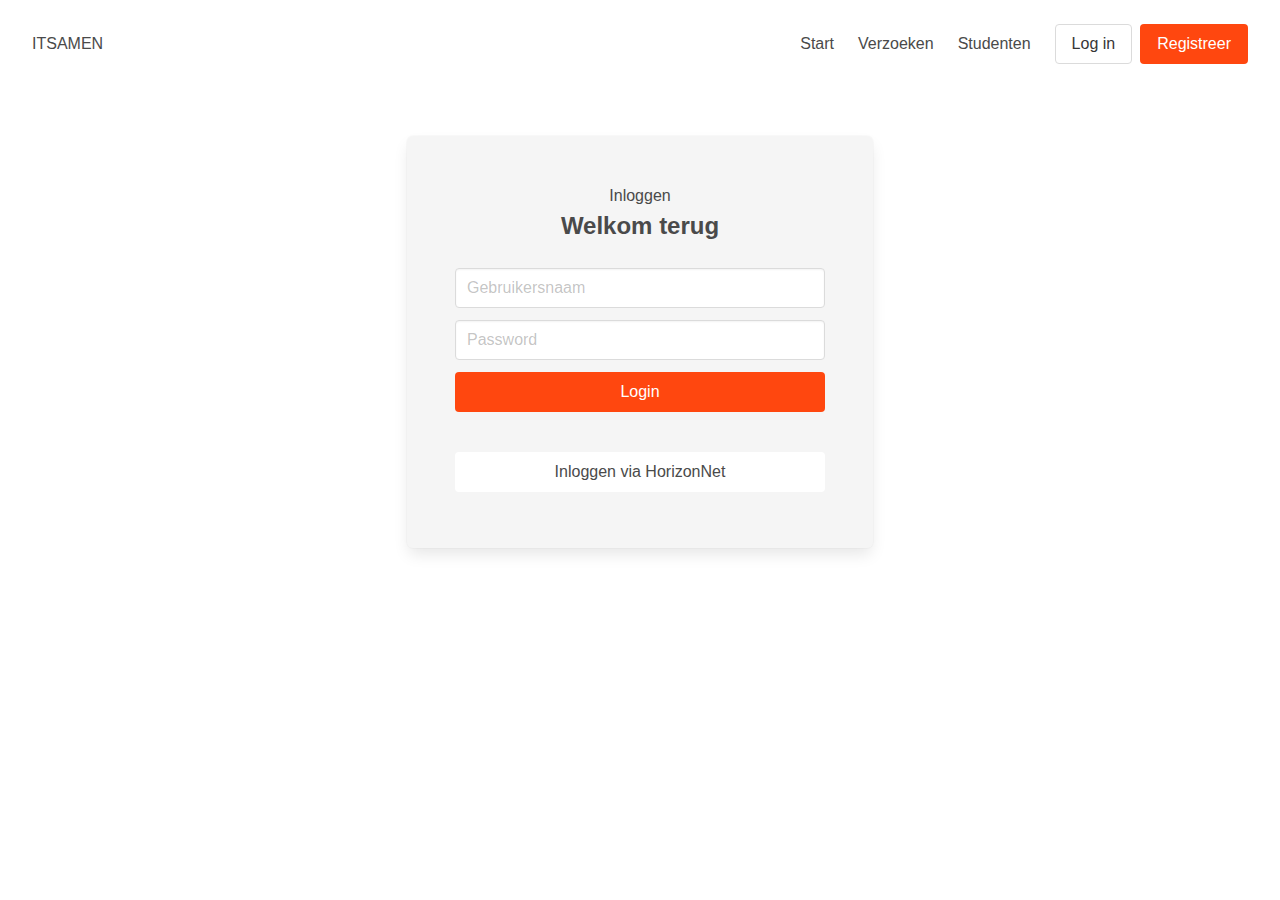
<file: frontend/student_login.html>
<!DOCTYPE html>
<html lang="en">

<head>
  <title>Page title</title>
  <meta charset="utf-8">
  <meta name="viewport" content="width=device-width, initial-scale=1, shrink-to-fit=no">
  <link rel="stylesheet" href="https://rsms.me/inter/inter.css">
  <link rel="stylesheet" href="css/bulma/bulma.min.css">
  <link rel="apple-touch-icon" sizes="120x120" href="/icons/apple-touch-icon.png">
  <link rel="icon" type="image/png" sizes="32x32" href="/icons/favicon-32x32.png">
  <link rel="icon" type="image/png" sizes="16x16" href="/icons/favicon-16x16.png">
  <link rel="manifest" href="/icons/site.webmanifest">
  <link rel="mask-icon" href="/icons/safari-pinned-tab.svg" color="#5bbad5">
  <link rel="shortcut icon" href="/icons/favicon.ico">
  <meta name="msapplication-TileColor" content="#2b5797">
  <meta name="msapplication-config" content="/icons/browserconfig.xml">
  <meta name="theme-color" content="#cecbff">

  <script src="js/main.js"></script>
</head>

<body>
  <div class="">

    <nav class="navbar py-4">
      <div class="container is-fluid">
        <div class="navbar-brand">
          <a class="navbar-item" href="/">
            <p> ITSAMEN </p>
          </a>
          <a class="navbar-burger" role="button" aria-label="menu" aria-expanded="false">
            <span aria-hidden="true"></span>
            <span aria-hidden="true"></span>
            <span aria-hidden="true"></span>
          </a>
        </div>
        <div class="navbar-menu">
          <div class="navbar-end">
            <a class="navbar-item" href="index.html">Start</a><a class="navbar-item" href="verzoeken.html">Verzoeken</a><a
              class="navbar-item" href="studenten.html">Studenten</a>
          </div>
          <div class="navbar-item">
            <div class="buttons">
              <a class="button" href="student_login.html">Log in</a><a class="button is-primary" href="student_registreren.html">Registreer</a>
            </div>
          </div>
        </div>
      </div>
    </nav>

    <section class="section">
      <div class="container">
        <div class="columns is-multiline is-centered">
          <div class="column is-8 is-5-desktop">
            <div class="box p-6 has-background-light has-text-centered">
              <span class="has-text-grey-dark">Inloggen</span>
              <h3 class="mb-5 is-size-4 has-text-weight-bold">Welkom terug</h3>
              <form action="#" data-bitwarden-watching="1">
                <div class="field">
                  <div class="control">
                    <input class="input" type="text" placeholder="Gebruikersnaam">
                  </div>
                </div>
                <div class="field">
                  <div class="control">
                    <input class="input" type="password" placeholder="Password">
                  </div>
                </div>
                <button class="button is-primary mb-4 is-fullwidth">Login</button>
                <a class="mb-4 is-inline-block" href="#"></a>
                <a class="button is-white mb-2 is-flex is-justify-content-center is-align-items-center is-fullwidth"
                  href="#">
                  <span class="has-text-grey-dark">Inloggen via HorizonNet</span>
                </a>

              </form>
            </div>
          </div>
        </div>
      </div>
    </section>
  </div>
</body>

</html>
</file>
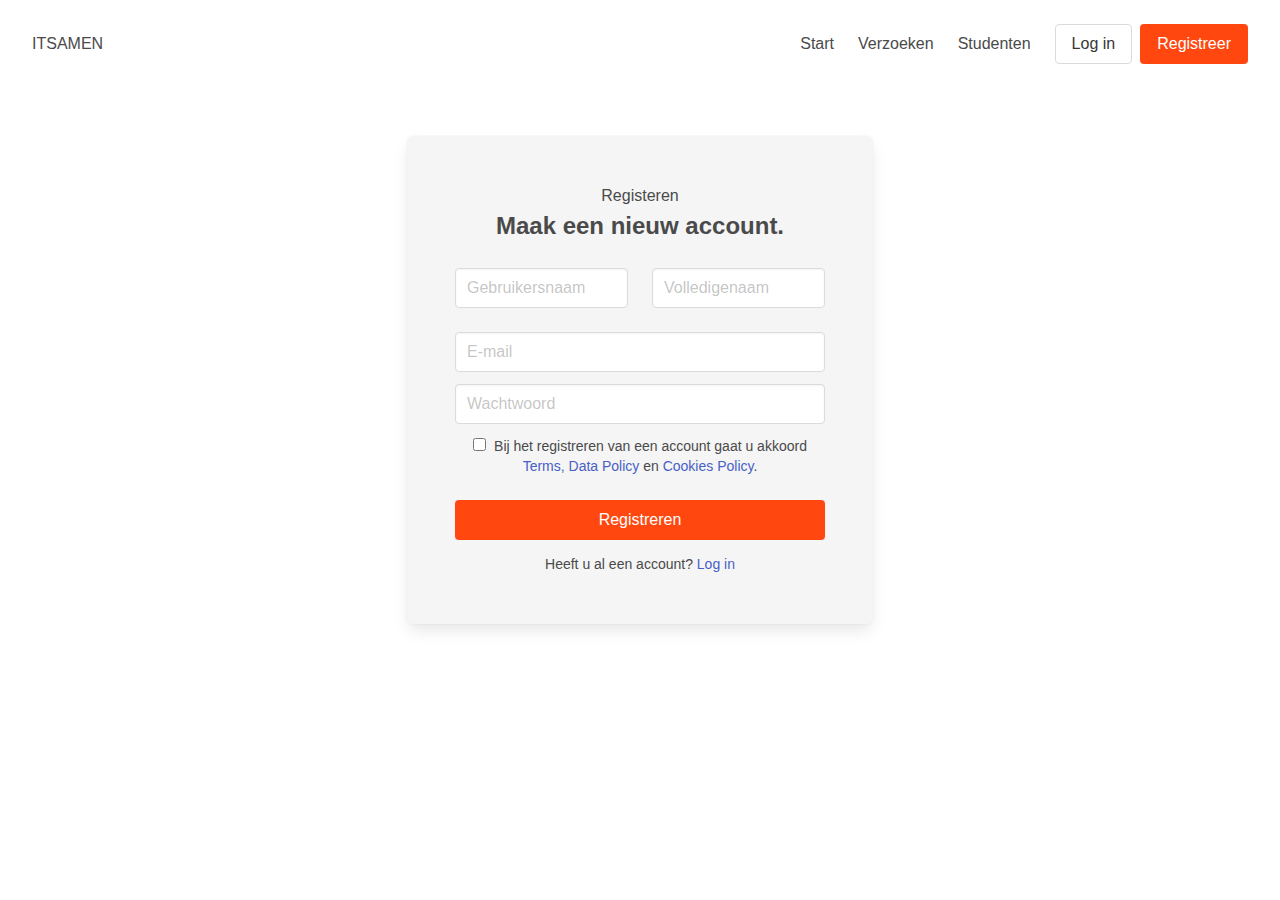
<file: frontend/student_registreren.html>
<!DOCTYPE html>
<html lang="en">

<head>
  <title>Page title</title>
  <meta charset="utf-8">
  <meta name="viewport" content="width=device-width, initial-scale=1, shrink-to-fit=no">
  <link rel="stylesheet" href="https://rsms.me/inter/inter.css">
  <link rel="stylesheet" href="css/bulma/bulma.min.css">
  <link rel="apple-touch-icon" sizes="120x120" href="/icons/apple-touch-icon.png">
  <link rel="icon" type="image/png" sizes="32x32" href="/icons/favicon-32x32.png">
  <link rel="icon" type="image/png" sizes="16x16" href="/icons/favicon-16x16.png">
  <link rel="manifest" href="/icons/site.webmanifest">
  <link rel="mask-icon" href="/icons/safari-pinned-tab.svg" color="#5bbad5">
  <link rel="shortcut icon" href="/icons/favicon.ico">
  <meta name="msapplication-TileColor" content="#2b5797">
  <meta name="msapplication-config" content="/icons/browserconfig.xml">
  <meta name="theme-color" content="#cecbff">

  <script src="js/main.js"></script>
</head>

<body>
  <div class="">

    <nav class="navbar py-4">
      <div class="container is-fluid">
        <div class="navbar-brand">
          <a class="navbar-item" href="/">
            <p> ITSAMEN </p>
          </a>
          <a class="navbar-burger" role="button" aria-label="menu" aria-expanded="false">
            <span aria-hidden="true"></span>
            <span aria-hidden="true"></span>
            <span aria-hidden="true"></span>
          </a>
        </div>
        <div class="navbar-menu">
          <div class="navbar-end">
            <a class="navbar-item" href="index.html">Start</a><a class="navbar-item" href="verzoeken.html">Verzoeken</a><a class="navbar-item"
              href="studenten.html">Studenten</a>
          </div>
          <div class="navbar-item">
            <div class="buttons">
              <a class="button" href="student_login.html">Log in</a><a class="button is-primary" href="#">Registreer</a>
            </div>
          </div>
        </div>
      </div>
    </nav>

    <section class="section">
      <div class="container">
        <div class="columns is-multiline is-centered">
          <div class="column is-8 is-5-desktop">
            <div class="box p-6 has-background-light has-text-centered">
              <span class="has-text-grey-dark">Registeren</span>
              <h3 class="mb-5 is-size-4 has-text-weight-bold">Maak een nieuw account.</h3>
              <form action="#" data-bitwarden-watching="1">
                <div class="columns is-multiline">
                  <div class="column is-6">
                    <div class="control">
                      <input class="input" type="text" placeholder="Gebruikersnaam">
                    </div>
                  </div>
                  <div class="column is-6">
                    <div class="control">
                      <input class="input" type="text" placeholder="Volledigenaam">
                    </div>
                  </div>
                </div>
                <div class="field">
                  <div class="control">
                    <input class="input" type="email" placeholder="E-mail">
                  </div>
                </div>
                <div class="field">
                  <div class="control">
                    <input class="input" type="password" placeholder="Wachtwoord">
                  </div>
                </div>
                <label class="checkbox mb-5">
                  <input class="checkbox mr-2" type="checkbox" name="terms" value="1"><small
                    class="has-text-grey-dark">Bij het registreren van een account gaat u akkoord <a href="#">Terms,
                      Data Policy</a> en <a href="#">Cookies Policy</a>.</small>
                </label>
                <button class="button is-primary mb-3 is-fullwidth">Registreren</button>
              </form>
              <p class="has-text-grey-dark">
                <small>
                  <span>Heeft u al een account?</span>
                  <a href="#">Log in</a>
                </small>
              </p>
            </div>
          </div>
        </div>
      </div>
    </section>
  </div>
</body>

</html>
</file>
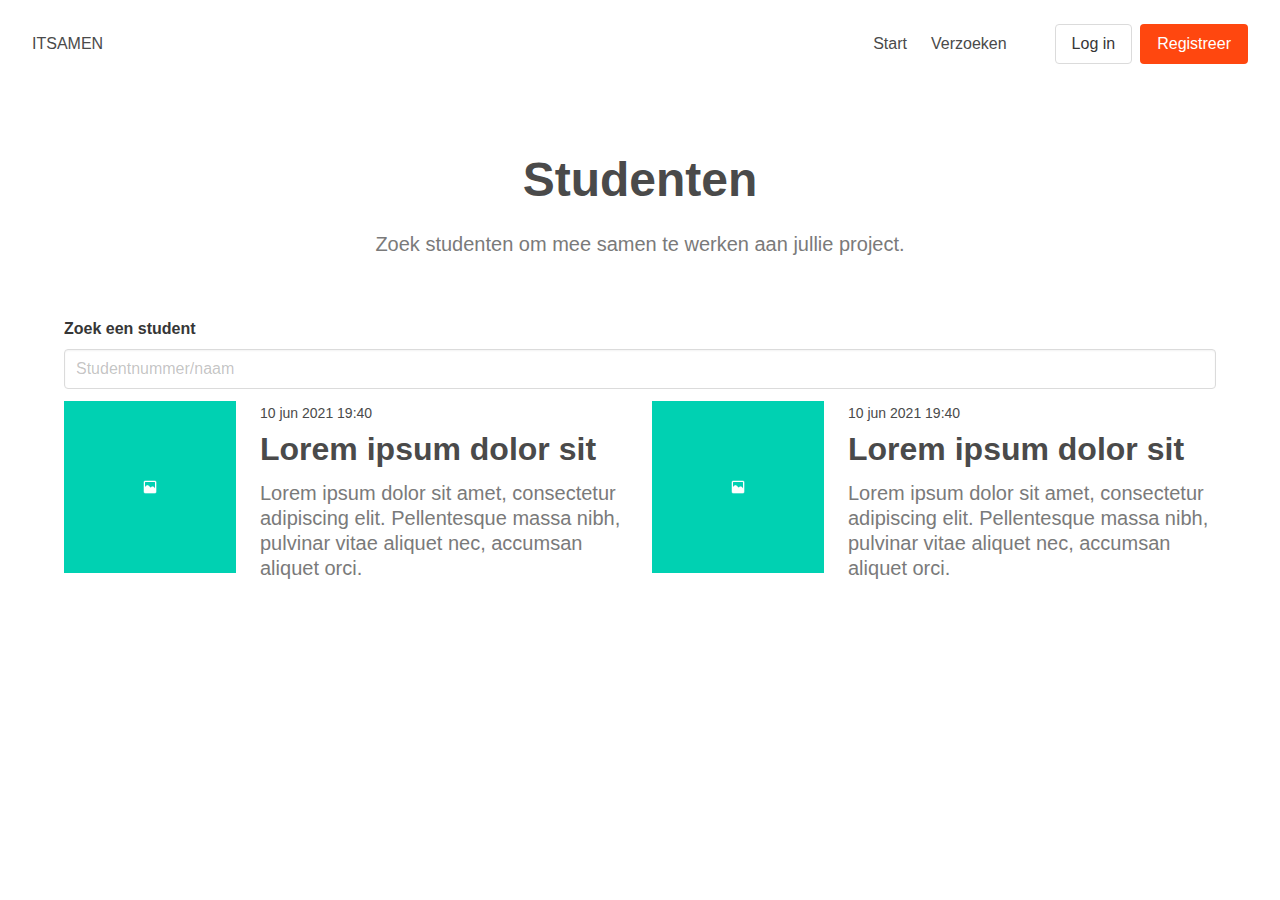
<file: frontend/studenten.html>
<!DOCTYPE html>
<html lang="en">

<head>
  <title>Page title</title>
  <meta charset="utf-8">
  <meta name="viewport" content="width=device-width, initial-scale=1, shrink-to-fit=no">
  <link rel="stylesheet" href="https://rsms.me/inter/inter.css">
  <link rel="stylesheet" href="css/bulma/bulma.min.css">


  <link rel="apple-touch-icon" sizes="120x120" href="/icons/apple-touch-icon.png">
  <link rel="icon" type="image/png" sizes="32x32" href="/icons/favicon-32x32.png">
  <link rel="icon" type="image/png" sizes="16x16" href="/icons/favicon-16x16.png">
  <link rel="manifest" href="/icons/site.webmanifest">
  <link rel="mask-icon" href="/icons/safari-pinned-tab.svg" color="#5bbad5">
  <link rel="shortcut icon" href="/icons/favicon.ico">
  <meta name="msapplication-TileColor" content="#2b5797">
  <meta name="msapplication-config" content="/icons/browserconfig.xml">
  <meta name="theme-color" content="#cecbff">

  <script src="js/main.js"></script>
</head>

<body>
  <div class="">

    <nav class="navbar py-4">
      <div class="container is-fluid">
        <div class="navbar-brand">
          <a class="navbar-item" href="/">
            <p> ITSAMEN </p>
          </a>
          <a class="navbar-burger" role="button" aria-label="menu" aria-expanded="false">
            <span aria-hidden="true"></span>
            <span aria-hidden="true"></span>
            <span aria-hidden="true"></span>
          </a>
        </div>
        <div class="navbar-menu">
          <div class="navbar-end">
            <a class="navbar-item" href="index.html">Start</a><a class="navbar-item" href="verzoeken.html">Verzoeken</a><a class="navbar-item"
              href="#"></a>
          </div>
          <div class="navbar-item">
            <div class="buttons">
              <a class="button" href="student_login.html">Log in</a><a class="button is-primary" href="student_registreren.html">Registreer</a>
            </div>
          </div>
        </div>
      </div>
    </nav>

    <section class="section">
      <div class="container">
        <div class="mb-6 columns is-multiline is-centered">
          <div class="column is-8 has-text-centered">

            <h2 class="mt-2 mb-4 is-size-1 is-size-3-mobile has-text-weight-bold">Studenten</h2>
            <p class="subtitle has-text-grey">Zoek studenten om mee samen te werken aan jullie project.</p>
          </div>
        </div>
        <div class="field">
          <label class="label" for="">Zoek een student</label>
          <div class="control">
            <input class="input" type="text" name="field-name" placeholder="Studentnummer/naam">
          </div>
        </div>
        <div class="columns is-multiline">
          <div class="column is-6 mb-5">
            <div class="columns is-multiline">
              <div class="column is-4 mb-4">
                <img class="image is-fullwidth" src="assets/images/green-400-square.png" alt="">
              </div>
              <div class="column is-8">
                <span><small class="has-text-grey-dark">10 jun 2021 19:40</small></span>
                <h2 class="mb-2 is-size-3 is-size-4-mobile has-text-weight-bold">Lorem ipsum dolor sit</h2>
                <p class="subtitle has-text-grey">Lorem ipsum dolor sit amet, consectetur adipiscing elit. Pellentesque
                  massa nibh, pulvinar vitae aliquet nec, accumsan aliquet orci.</p>

              </div>
            </div>
          </div>
          <div class="column is-6 mb-5">
            <div class="columns is-multiline">
              <div class="column is-4 mb-4">
                <img class="image is-fullwidth" src="assets/images/green-400-square.png" alt="">
              </div>
              <div class="column is-8">
                <span><small class="has-text-grey-dark">10 jun 2021 19:40</small></span>
                <h2 class="mb-2 is-size-3 is-size-4-mobile has-text-weight-bold">Lorem ipsum dolor sit</h2>
                <p class="subtitle has-text-grey">Lorem ipsum dolor sit amet, consectetur adipiscing elit. Pellentesque
                  massa nibh, pulvinar vitae aliquet nec, accumsan aliquet orci.</p>

              </div>
            </div>
          </div>



          <div class="column is-6">

          </div>
        </div>
      </div>
    </section>
  </div>
</body>

</html>
</file>
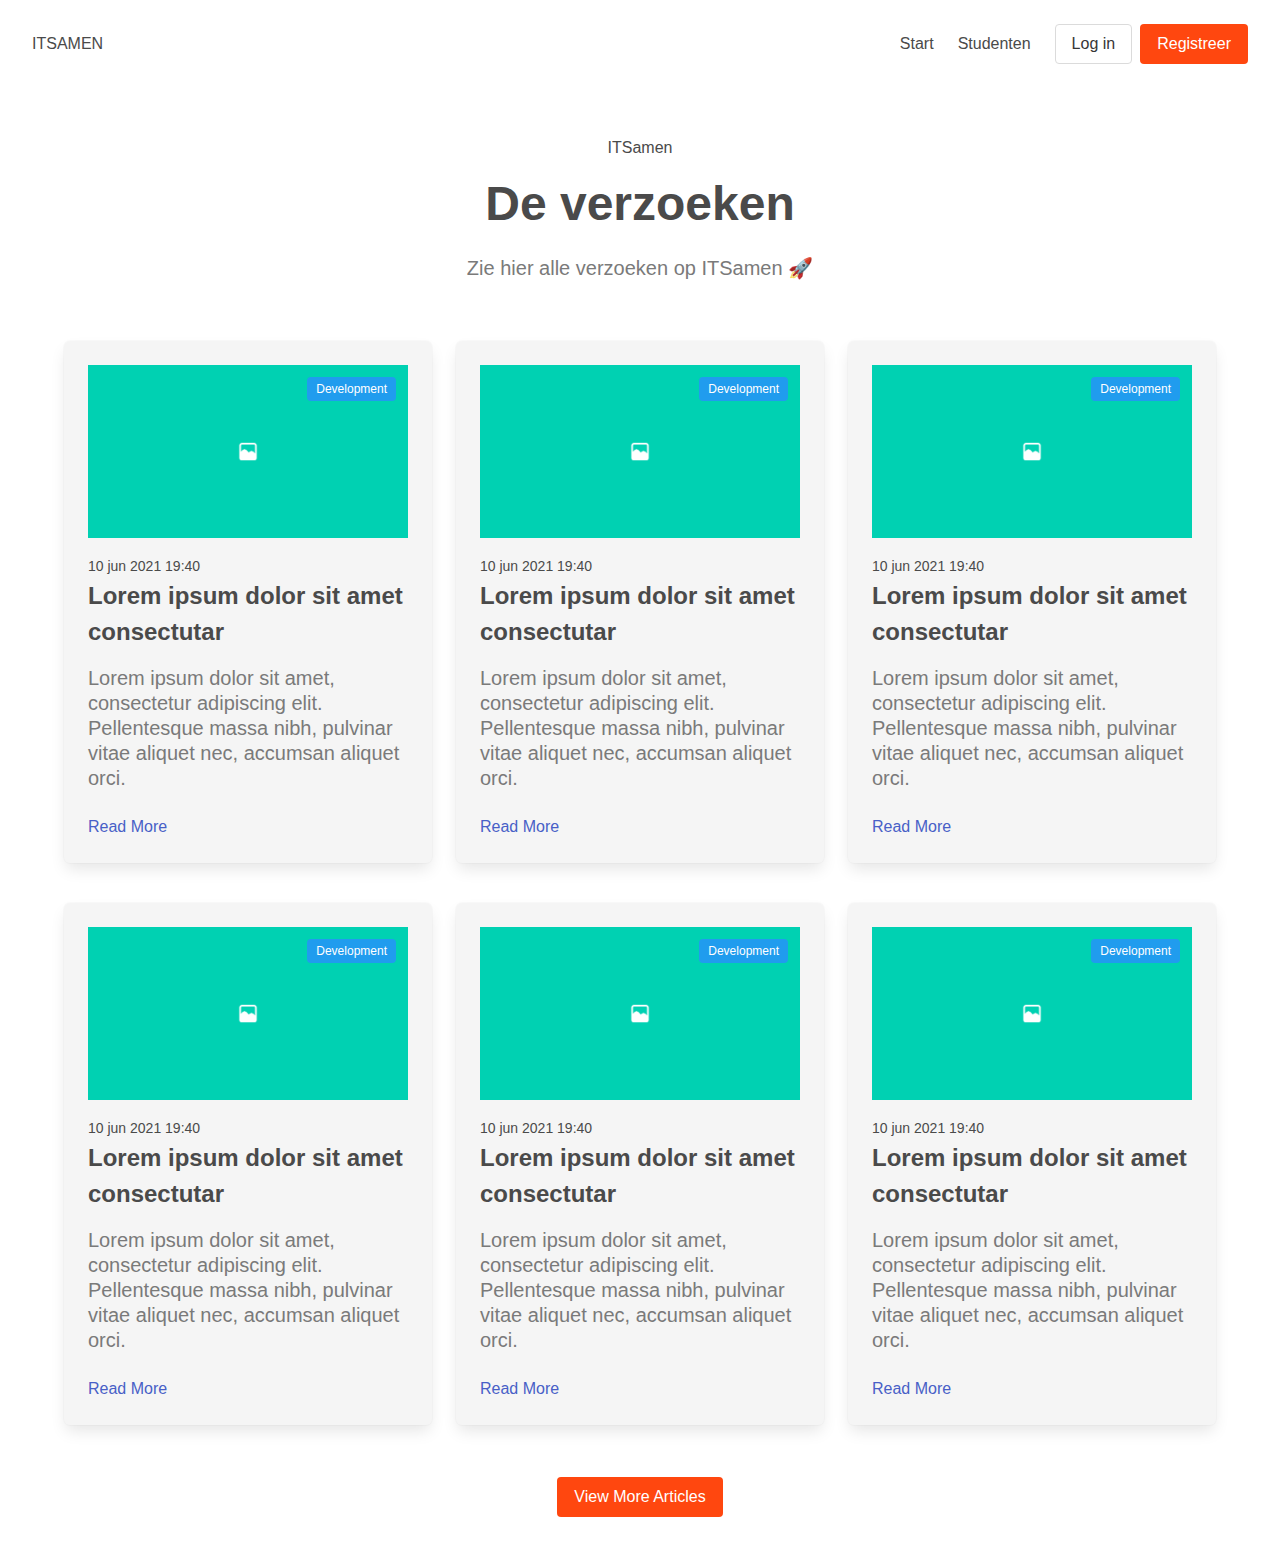
<file: frontend/verzoeken.html>
<!DOCTYPE html>
<html lang="en">

<head>
  <title>Page title</title>
  <meta charset="utf-8">
  <meta name="viewport" content="width=device-width, initial-scale=1, shrink-to-fit=no">
  <link rel="stylesheet" href="https://rsms.me/inter/inter.css">
  <link rel="stylesheet" href="css/bulma/bulma.min.css">


  <link rel="apple-touch-icon" sizes="120x120" href="/icons/apple-touch-icon.png">
  <link rel="icon" type="image/png" sizes="32x32" href="/icons/favicon-32x32.png">
  <link rel="icon" type="image/png" sizes="16x16" href="/icons/favicon-16x16.png">
  <link rel="manifest" href="/icons/site.webmanifest">
  <link rel="mask-icon" href="/icons/safari-pinned-tab.svg" color="#5bbad5">
  <link rel="shortcut icon" href="/icons/favicon.ico">
  <meta name="msapplication-TileColor" content="#2b5797">
  <meta name="msapplication-config" content="/icons/browserconfig.xml">
  <meta name="theme-color" content="#cecbff">

  <script src="js/main.js"></script>
</head>

<body>
  <div class="">

    <nav class="navbar py-4">
      <div class="container is-fluid">
        <div class="navbar-brand">
          <a class="navbar-item" href="/">
            <p> ITSAMEN </p>
          </a>
          <a class="navbar-burger" role="button" aria-label="menu" aria-expanded="false">
            <span aria-hidden="true"></span>
            <span aria-hidden="true"></span>
            <span aria-hidden="true"></span>
          </a>
        </div>
        <div class="navbar-menu">
          <div class="navbar-end">
            <a class="navbar-item" href="index.html">Start</a><a class="navbar-item"
              href="studenten.html">Studenten</a>
          </div>
          <div class="navbar-item">
            <div class="buttons">
              <a class="button" href="student_login.html">Log in</a><a class="button is-primary" href="student_registreren.html">Registreer</a>
            </div>
          </div>
        </div>
      </div>
    </nav>

    <section class="section">
      <div class="container">
        <div class="mb-6 columns is-multiline is-centered">
          <div class="column is-8 has-text-centered">
            <span class="has-text-grey-dark">ITSamen</span>
            <h2 class="mt-2 mb-4 is-size-1 is-size-3-mobile has-text-weight-bold">De verzoeken</h2>
            <p class="subtitle has-text-grey">Zie hier alle verzoeken op ITSamen 🚀</p>
          </div>
        </div>
        <div class="mb-5 columns is-multiline">
          <div class="column is-6 is-4-desktop mb-4">
            <div class="box p-5 has-background-light">
              <div class="mb-4 is-relative">
                <span class="mt-3 mr-3 tag is-info"
                  style="position: absolute; top: 0; right: 0; z-index: 1;">Development</span>
                <img class="image is-fullwidth" src="assets/images/green-400-horizontal.png" alt="">
              </div>
              <span><small class="has-text-grey-dark">10 jun 2021 19:40</small></span>
              <h2 class="mb-4 is-size-4 has-text-weight-bold">Lorem ipsum dolor sit amet consectutar</h2>
              <p class="subtitle has-text-grey">Lorem ipsum dolor sit amet, consectetur adipiscing elit. Pellentesque
                massa nibh, pulvinar vitae aliquet nec, accumsan aliquet orci.</p>
              <a href="#">Read More</a>
            </div>
          </div>
          <div class="column is-6 is-4-desktop mb-4">
            <div class="box p-5 has-background-light">
              <div class="mb-4 is-relative">
                <span class="mt-3 mr-3 tag is-info"
                  style="position: absolute; top: 0; right: 0; z-index: 1;">Development</span>
                <img class="image is-fullwidth" src="assets/images/green-400-horizontal.png" alt="">
              </div>
              <span><small class="has-text-grey-dark">10 jun 2021 19:40</small></span>
              <h2 class="mb-4 is-size-4 has-text-weight-bold">Lorem ipsum dolor sit amet consectutar</h2>
              <p class="subtitle has-text-grey">Lorem ipsum dolor sit amet, consectetur adipiscing elit. Pellentesque
                massa nibh, pulvinar vitae aliquet nec, accumsan aliquet orci.</p>
              <a href="#">Read More</a>
            </div>
          </div>
          <div class="column is-6 is-4-desktop mb-4">
            <div class="box p-5 has-background-light">
              <div class="mb-4 is-relative">
                <span class="mt-3 mr-3 tag is-info"
                  style="position: absolute; top: 0; right: 0; z-index: 1;">Development</span>
                <img class="image is-fullwidth" src="assets/images/green-400-horizontal.png" alt="">
              </div>
              <span><small class="has-text-grey-dark">10 jun 2021 19:40</small></span>
              <h2 class="mb-4 is-size-4 has-text-weight-bold">Lorem ipsum dolor sit amet consectutar</h2>
              <p class="subtitle has-text-grey">Lorem ipsum dolor sit amet, consectetur adipiscing elit. Pellentesque
                massa nibh, pulvinar vitae aliquet nec, accumsan aliquet orci.</p>
              <a href="#">Read More</a>
            </div>
          </div>
          <div class="column is-6 is-4-desktop mb-4">
            <div class="box p-5 has-background-light">
              <div class="mb-4 is-relative">
                <span class="mt-3 mr-3 tag is-info"
                  style="position: absolute; top: 0; right: 0; z-index: 1;">Development</span>
                <img class="image is-fullwidth" src="assets/images/green-400-horizontal.png" alt="">
              </div>
              <span><small class="has-text-grey-dark">10 jun 2021 19:40</small></span>
              <h2 class="mb-4 is-size-4 has-text-weight-bold">Lorem ipsum dolor sit amet consectutar</h2>
              <p class="subtitle has-text-grey">Lorem ipsum dolor sit amet, consectetur adipiscing elit. Pellentesque
                massa nibh, pulvinar vitae aliquet nec, accumsan aliquet orci.</p>
              <a href="#">Read More</a>
            </div>
          </div>
          <div class="column is-6 is-4-desktop mb-4">
            <div class="box p-5 has-background-light">
              <div class="mb-4 is-relative">
                <span class="mt-3 mr-3 tag is-info"
                  style="position: absolute; top: 0; right: 0; z-index: 1;">Development</span>
                <img class="image is-fullwidth" src="assets/images/green-400-horizontal.png" alt="">
              </div>
              <span><small class="has-text-grey-dark">10 jun 2021 19:40</small></span>
              <h2 class="mb-4 is-size-4 has-text-weight-bold">Lorem ipsum dolor sit amet consectutar</h2>
              <p class="subtitle has-text-grey">Lorem ipsum dolor sit amet, consectetur adipiscing elit. Pellentesque
                massa nibh, pulvinar vitae aliquet nec, accumsan aliquet orci.</p>
              <a href="#">Read More</a>
            </div>
          </div>
          <div class="column is-6 is-4-desktop mb-4">
            <div class="box p-5 has-background-light">
              <div class="mb-4 is-relative">
                <span class="mt-3 mr-3 tag is-info"
                  style="position: absolute; top: 0; right: 0; z-index: 1;">Development</span>
                <img class="image is-fullwidth" src="assets/images/green-400-horizontal.png" alt="">
              </div>
              <span><small class="has-text-grey-dark">10 jun 2021 19:40</small></span>
              <h2 class="mb-4 is-size-4 has-text-weight-bold">Lorem ipsum dolor sit amet consectutar</h2>
              <p class="subtitle has-text-grey">Lorem ipsum dolor sit amet, consectetur adipiscing elit. Pellentesque
                massa nibh, pulvinar vitae aliquet nec, accumsan aliquet orci.</p>
              <a href="#">Read More</a>
            </div>
          </div>
        </div>
        <div class="has-text-centered"><a class="button is-primary" href="#">View More Articles</a></div>
      </div>
    </section>
  </div>
</body>

</html>
</file>
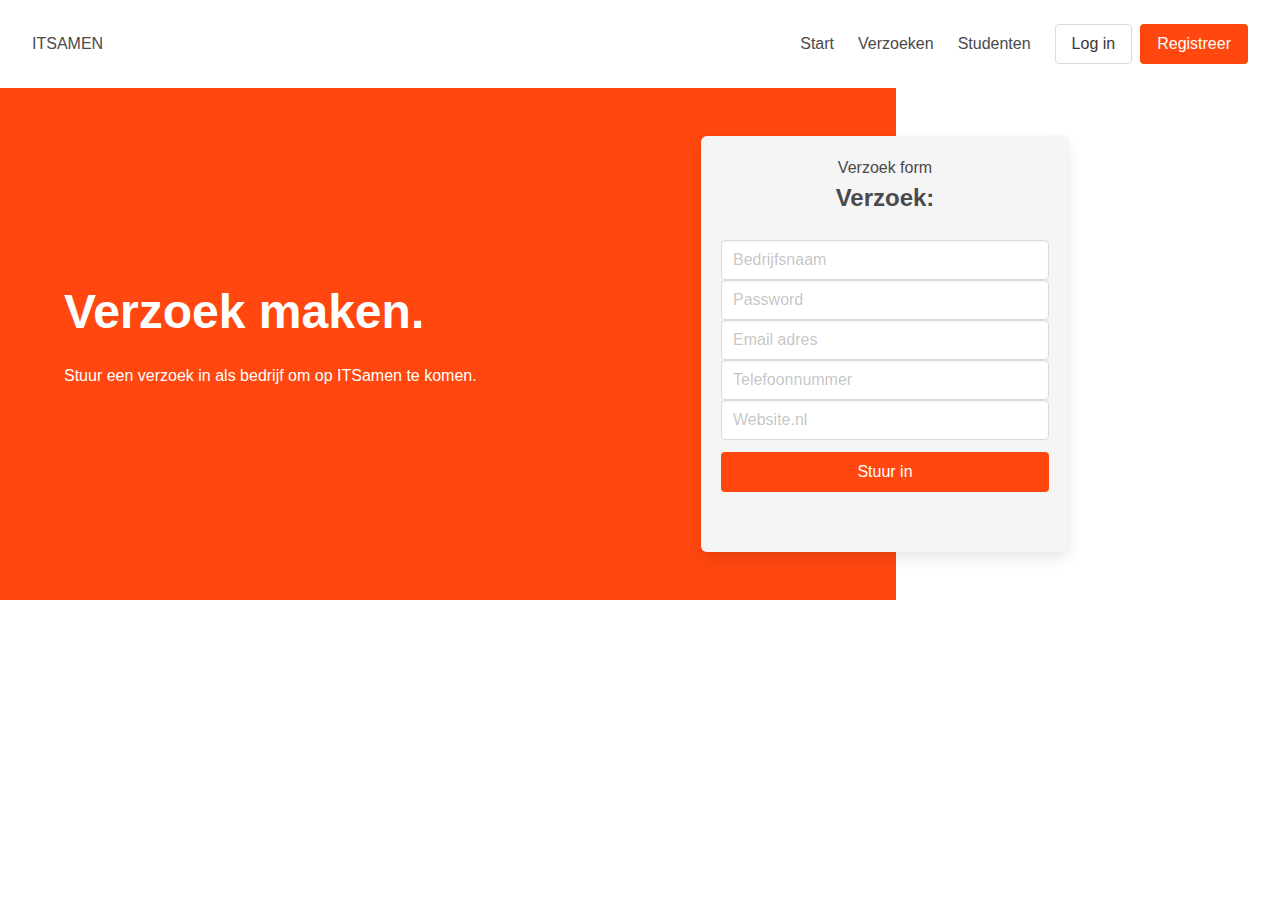
<file: frontend/verzoeksturen.html>
<!DOCTYPE html>
<html lang="en">

<head>
  <title>Page title</title>
  <meta charset="utf-8">
  <meta name="viewport" content="width=device-width, initial-scale=1, shrink-to-fit=no">
  <link rel="stylesheet" href="https://rsms.me/inter/inter.css">
  <link rel="stylesheet" href="css/bulma/bulma.min.css">


  <link rel="apple-touch-icon" sizes="120x120" href="/icons/apple-touch-icon.png">
  <link rel="icon" type="image/png" sizes="32x32" href="/icons/favicon-32x32.png">
  <link rel="icon" type="image/png" sizes="16x16" href="/icons/favicon-16x16.png">
  <link rel="manifest" href="/icons/site.webmanifest">
  <link rel="mask-icon" href="/icons/safari-pinned-tab.svg" color="#5bbad5">
  <link rel="shortcut icon" href="/icons/favicon.ico">
  <meta name="msapplication-TileColor" content="#2b5797">
  <meta name="msapplication-config" content="/icons/browserconfig.xml">
  <meta name="theme-color" content="#cecbff">

  <script src="js/main.js"></script>
</head>

<body>
  <div class="">

    <nav class="navbar py-4">
      <div class="container is-fluid">
        <div class="navbar-brand">
          <a class="navbar-item" href="/">
            <p> ITSAMEN </p>
          </a>
          <a class="navbar-burger" role="button" aria-label="menu" aria-expanded="false">
            <span aria-hidden="true"></span>
            <span aria-hidden="true"></span>
            <span aria-hidden="true"></span>
          </a>
        </div>
        <div class="navbar-menu">
          <div class="navbar-end">
            <a class="navbar-item" href="index.html">Start</a><a class="navbar-item" href="verzoeken.html">Verzoeken</a><a class="navbar-item"
              href="studenten.html">Studenten</a>
          </div>
          <div class="navbar-item">
            <div class="buttons">
              <a class="button" href="student_login.html">Log in</a><a class="button is-primary" href="student_registreren.html">Registreer</a>
            </div>
          </div>
        </div>
      </div>
    </nav>

    <section class="section is-relative is-clipped">
      <div class="is-hidden-touch has-background-primary"
        style="position: absolute; top: 0; left: 0; width: 70%; height: 100%"></div>
      <div class="is-hidden-desktop has-background-primary is-fullwidth"
        style="position: absolute; top: 0; left: 0; width: 100%; height: 100%"></div>
      <div class="container mx-auto is-relative">
        <div class="is-vcentered columns is-multiline">
          <div class="column is-6 is-5-desktop mb-5">
            <div>
              <h2 class="has-text-white mb-4 is-size-1 is-size-3-mobile has-text-weight-bold">Verzoek maken.</h2>
              <p class="has-text-white mb-0">Stuur een verzoek in als bedrijf om op ITSamen te komen.</p>
            </div>
          </div>
          <div class="column is-6 is-4-desktop mx-auto">
            <div class="box has-background-light has-text-centered">
              <form action="#" data-bitwarden-watching="1">
                <span class="has-text-grey-dark">Verzoek form</span>
                <h3 class="mb-5 is-size-4 has-text-weight-bold">Verzoek:</h3>
                <div class="field">
                  <div class="control">
                    <input class="input" type="text" name="bedrijf_naam" placeholder="Bedrijfsnaam"><input class="input"
                      type="password" placeholder="Password"><input class="input" type="email" name="bedrijf_email"
                      placeholder="Email adres"><input class="input" type="text" name="bedrijf_telefoon"
                      placeholder="Telefoonnummer"><input class="input" type="text" name="bedrijf_website"
                      placeholder="Website.nl">
                  </div>
                </div>

                <button class="button is-primary mb-4 is-fullwidth">Stuur in</button>
                <a class="mb-4 is-inline-block" href="#"></a>


              </form>
            </div>
          </div>
        </div>
      </div>
    </section>
  </div>
</body>

</html>
</file>
